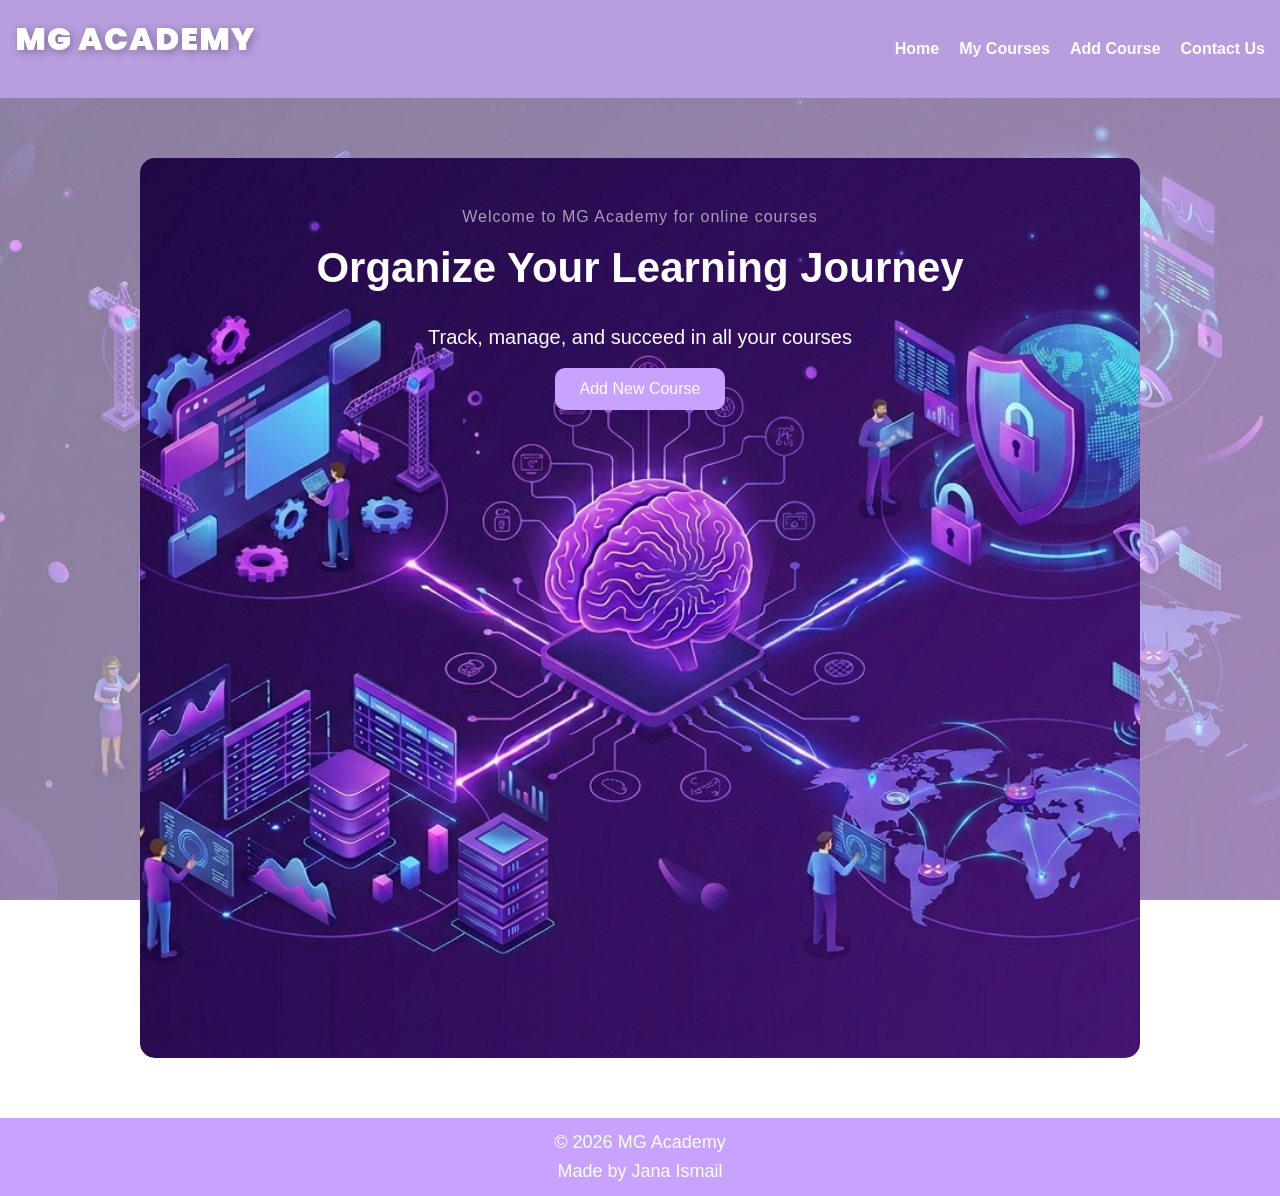
<file: index.html>
<!DOCTYPE html>
<html>
<head>
  <title>Home</title>
  <link rel="stylesheet" href="style.css">
</head>
<body>

<header>
  <link href="https://fonts.googleapis.com/css2?family=Poppins:wght@400;700;900&display=swap" rel="stylesheet">
  <div class="nav-container">
    
    <h2 class="logo">MG Academy</h2>

    <nav>
    <a href="index.html">Home</a>
    <a href="courses.html">My Courses</a>
    <a href="add-course.html">Add Course</a>
    <a href="contact.html">Contact Us</a>
   </nav>
  </div>
</header>

<main>
  <section class="home">
   <div class="overlay">
    <span class="small-text">Welcome to MG Academy for online courses</span>

     <h1>Organize Your Learning Journey</h1>
     <p>Track, manage, and succeed in all your courses</p>
     <a href="add-course.html" class="btn">Add New Course</a>
  </section>
</main>

<footer>
  <p>© 2026 MG Academy</p>
  <p>Made by Jana Ismail</p>
</footer>

</body>
</html>
</file>
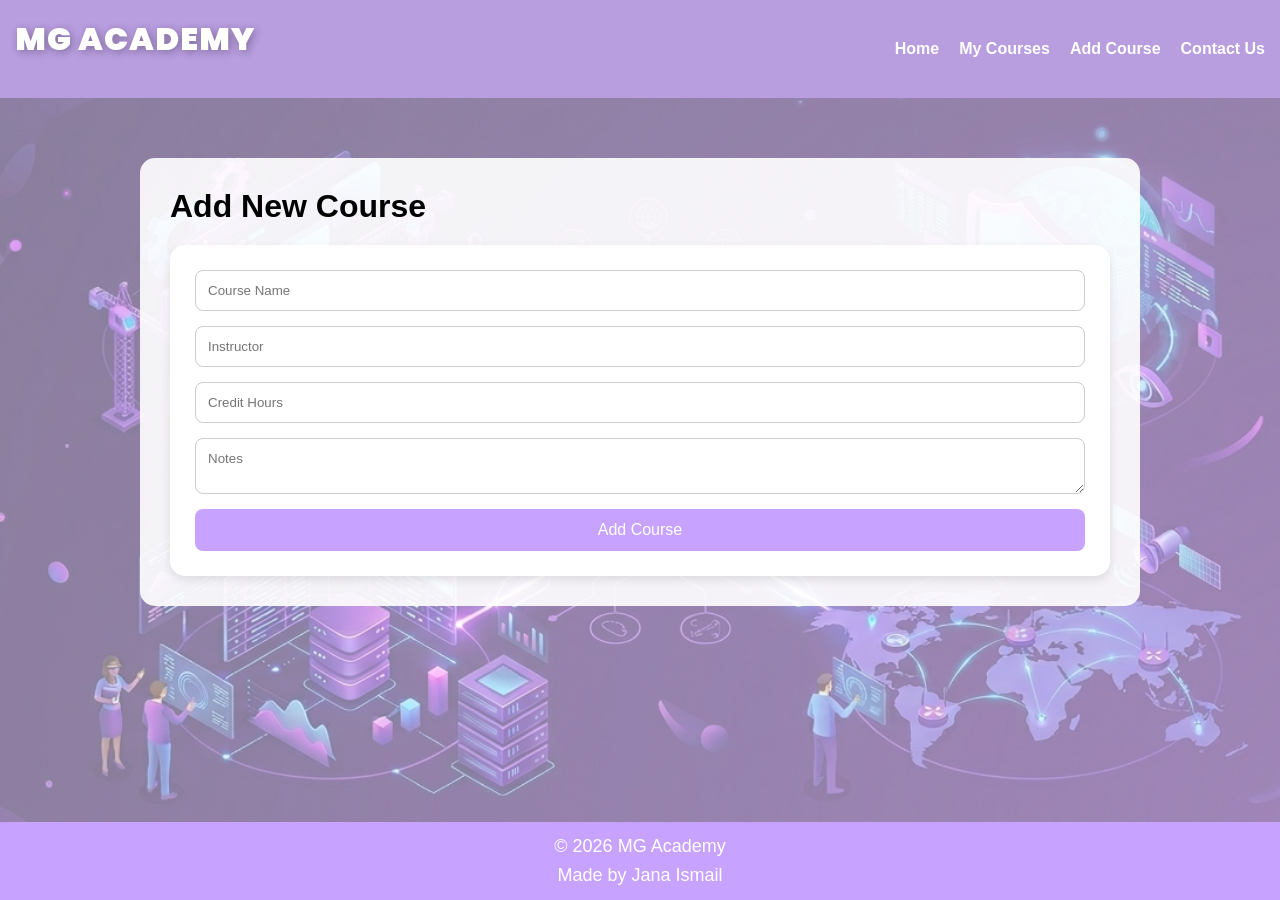
<file: add-course.html>
<!DOCTYPE html>
<html>
<head>
  <title>Add Course</title>
  <link rel="stylesheet" href="style.css">
</head>
<body>

<header>
  <link href="https://fonts.googleapis.com/css2?family=Poppins:wght@400;700;900&display=swap" rel="stylesheet">
  <div class="nav-container">

    <h2 class="logo">MG Academy</h2>
   <nav>
    <a href="index.html">Home</a>
    <a href="courses.html">My Courses</a>
    <a href="add-course.html">Add Course</a>
    <a href="contact.html">Contact Us</a>
   </nav>
  </div>
</header>

<main>
  <section>
    <h2>Add New Course</h2>

    <form>
      <input type="text" placeholder="Course Name" required>
      <input type="text" placeholder="Instructor" required>
      <input type="number" placeholder="Credit Hours" required>
      <textarea placeholder="Notes"></textarea>
      <button type="submit">Add Course</button>
    </form>

  </section>
</main>

<footer>
  <p>© 2026 MG Academy</p>
  <p>Made by Jana Ismail</p>
</footer>

</body>
</html>
</file>
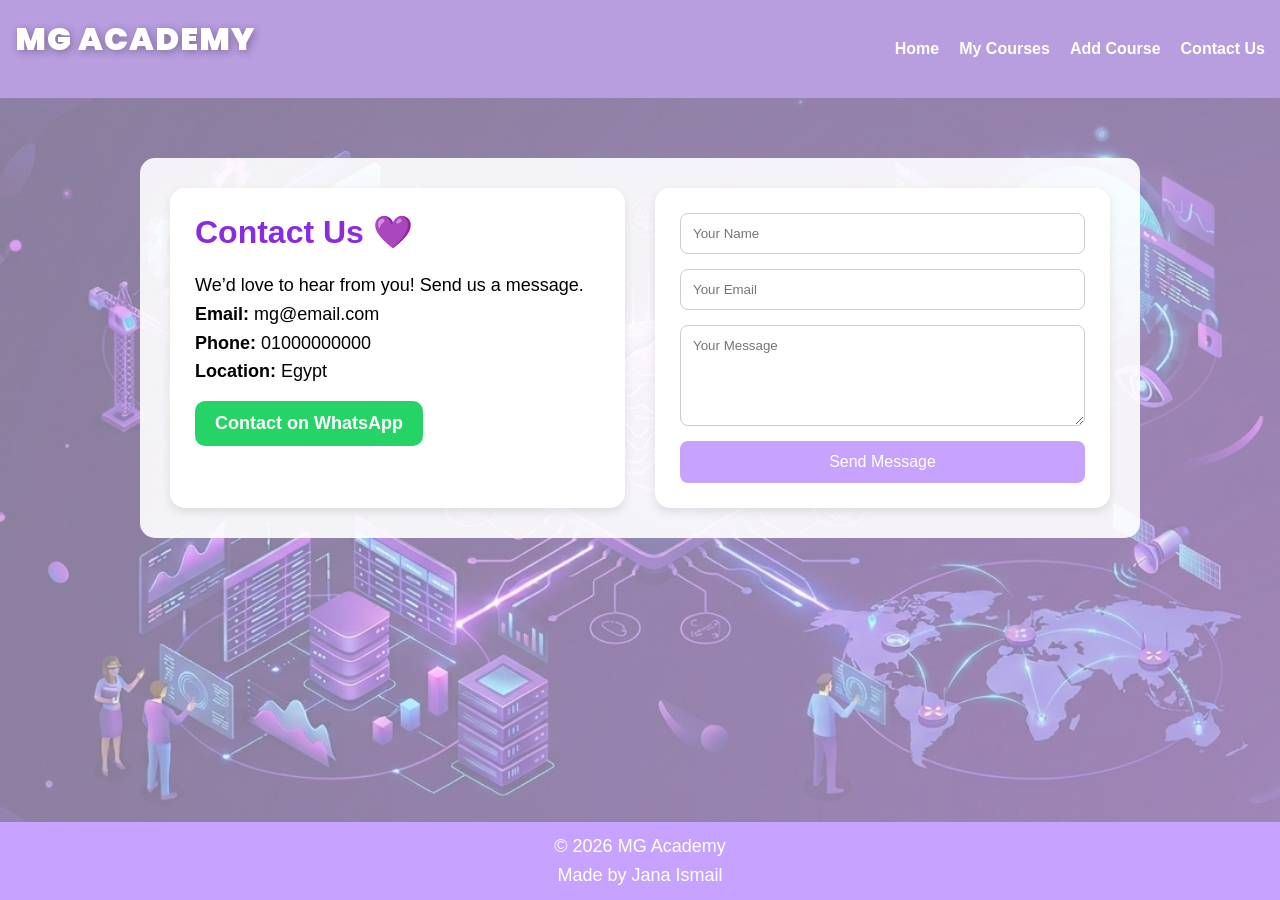
<file: contact.html>
<!DOCTYPE html>
<html>
<head>
  <title>Contact Us</title>
  <link rel="stylesheet" href="style.css">
</head>
<body>

<header>
  <link href="https://fonts.googleapis.com/css2?family=Poppins:wght@400;700;900&display=swap" rel="stylesheet">
  <div class="nav-container">

    <h2 class="logo">MG Academy</h2>
   <nav>
    <a href="index.html">Home</a>
    <a href="courses.html">My Courses</a>
    <a href="add-course.html">Add Course</a>
    <a href="contact.html">Contact Us</a>
   </nav>
  </div>
</header>

<main>
  <section class="contact-container">

    <!-- left -->
    <div class="contact-info">
      <h2>Contact Us 💜</h2>
      <p>We’d love to hear from you! Send us a message.</p>
      <p><strong>Email:</strong> mg@email.com</p>
      <p><strong>Phone:</strong> 01000000000</p>
      <p><strong>Location:</strong> Egypt</p>
    <a href="" target="_blank" class="whatsapp-btn">Contact on WhatsApp</a>
  
    </div>

    <!-- right -->
    <div class="contact-form">
      <form>
        <input type="text" placeholder="Your Name" required>
        <input type="email" placeholder="Your Email" required>
        <textarea placeholder="Your Message" rows="5"></textarea>
        <button type="submit">Send Message</button>
      </form>
    </div>

  </section>
</main>

<footer>
  <p>© 2026 MG Academy</p>
  <p>Made by Jana Ismail </p>
</footer>

</body>
</html>
</file>
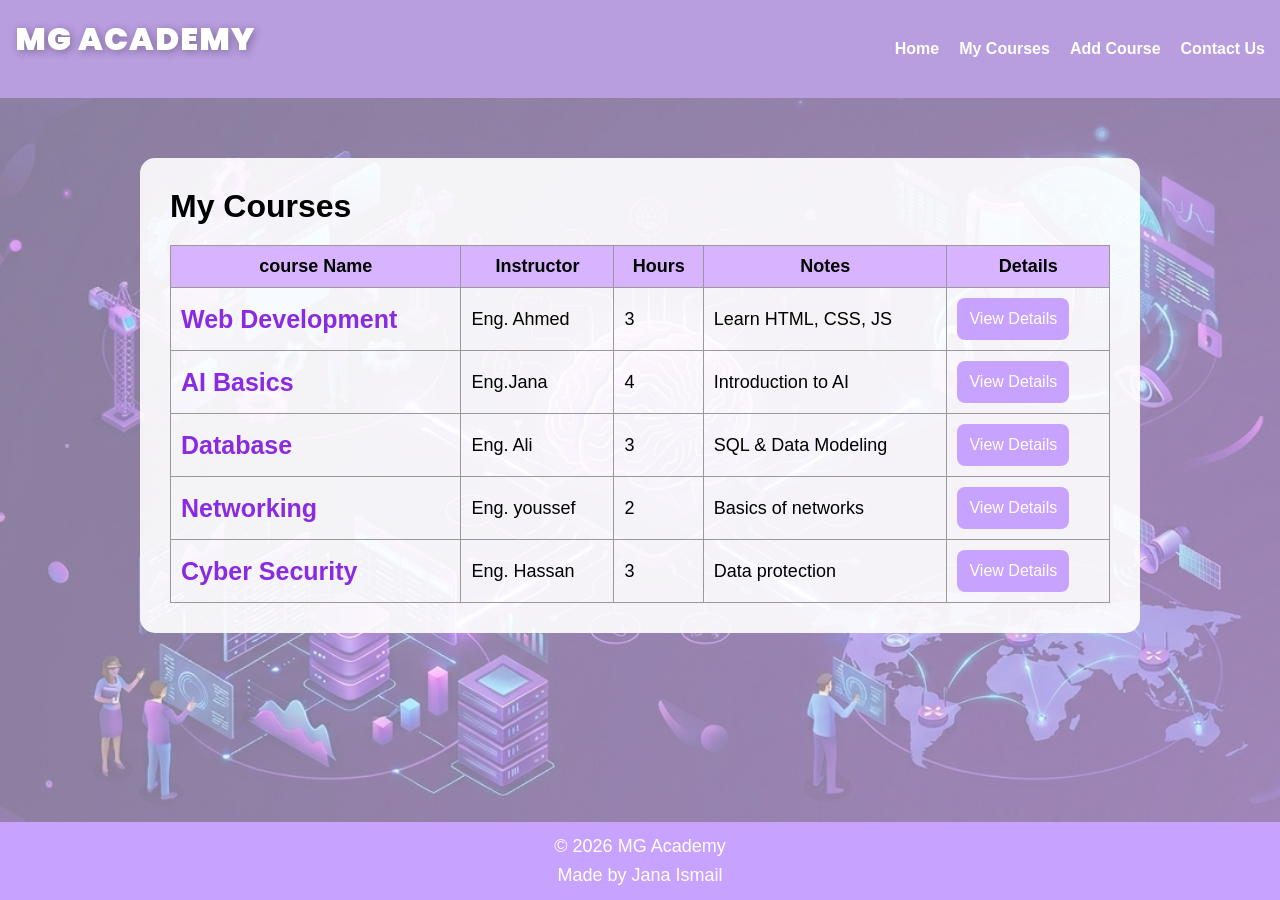
<file: courses.html>
<!DOCTYPE html>
<html>
<head>
  <title>My Courses</title>
  <link rel="stylesheet" href="style.css">
</head>
<body>

<header>
  <link href="https://fonts.googleapis.com/css2?family=Poppins:wght@400;700;900&display=swap" rel="stylesheet">
  <div class="nav-container">

    <h2 class="logo">MG Academy</h2>
   <nav>
    <a href="index.html">Home</a>
    <a href="courses.html">My Courses</a>
    <a href="add-course.html">Add Course</a>
    <a href="contact.html">Contact Us</a>
   </nav>
  </div>
</header>

<main>
  <section>
    <h2>My Courses</h2>
    <table>
      <tr>
        <th> course Name</th>
        <th>Instructor</th>
        <th>Hours</th>
        <th>Notes</th>
        <th>Details</th>
      </tr>
      <tr>
        <td  class= " tt ">Web Development</td>
        <td>Eng. Ahmed</td>
        <td>3</td>
        <td> Learn HTML, CSS, JS</td>
        <td><button>View Details</button></td>
      <tr>
        <td  class= " tt ">AI Basics</td>
        <td>Eng.Jana</td>
        <td>4</td>
        <td>Introduction to AI</td>
        <td><button>View Details</button></td>
      </tr>

      <tr>
        <td  class= " tt ">Database</td>
        <td>Eng. Ali</td>
        <td>3</td>
        <td> SQL & Data Modeling</td>
        <td><button>View Details</button></td>
      </tr>

      <tr>
        <td  class= " tt ">Networking</td>
        <td>Eng. youssef</td>
        <td>2</td>
        <td> Basics of networks</td>
        <td><button>View Details</button></td>
      </tr>

      <tr>
        <td class= " tt ">Cyber Security </td>
        <td>Eng. Hassan</td>
        <td>3</td>
        <td> Data protection</td>
        <td><button>View Details</button></td>
      </tr>

    </table>
  </section>
</main>

<footer>
  <p>© 2026 MG Academy</p>
  <p>Made by Jana Ismail</p>
</footer>

</body>
</html>
</file>
<file: style.css>
/* ===== Reset ===== */
* {
  margin: 0;
  box-sizing: border-box;
  font-family: Arial, sans-serif;
}

/* ===== Body + Background Image ===== */
body {
  min-height: 100vh;
  display: flex;
  flex-direction: column;
  font-size: clamp(14px, 2.5vw, 18px);
  background-image: url("course1.jpg");
  background-size: cover;
  background-position: center;
  background-repeat: no-repeat;
  background-attachment: fixed;
}

/* طبقة شفافة */
body::before {
  content: "";
  position: fixed;
  top: 0;
  left: 0;
  width: 100%;
  height: 100%;
  background: rgba(255, 255, 255, 0.477);
  z-index: -1;
}

/* ===== Navbar ===== */
header {
  background-color: #b89ddf;
  padding: 15px;
}

nav {
  display: flex;
  justify-content: center;
  gap: 25px;
}

nav a {
  text-decoration: none;
  color: white;
  font-weight: bold;
  transition: 0.3s;
}

nav a:hover {
  color: #4b0082;
}

/* ===== Main ===== */
main {
  flex: 1;
  padding: 40px 20px;
}

/* ===== Sections ===== */
section {
  background: rgba(255, 255, 255, 0.9);
  padding: 30px;
  border-radius: 15px;
  margin: 20px auto;
  width: 90%;
  max-width: 1000px;
}

/* ===== Titles ===== */

h1 {
  font-size: clamp(26px, 6vw, 42px);
  
  margin-bottom: 20px;
}

h2 {
  font-size: clamp(22px, 5vw, 32px);
  margin-bottom: 20px;
}

h3 {
  font-size: clamp(18px, 4vw, 24px);
}
p {
  font-size: clamp(14px, 3vw, 18px);
  line-height: 1.6;
}

/* =====  (Home) ===== */
.home{
  height: 100vh;
  background-image: url("course1.jpg");
  background-size: cover;
  background-position: center;
  
  display: flex;
  align-items: center;
  justify-content: center;
}

/* Overlay */
.overlay {
  width: 100%;
  height: 100%;
  color: rgba(255, 255, 255, 0.659);
  display: flex;
  flex-direction: column;
  justify-content: ltr;
  align-items: center;
  text-align: center;
  padding: 20px;
}
.overlay h1 {
  font-size: 42px;
  margin-bottom: 10px;
  line-height: 1.3;
}

.overlay p {
  font-size: 20px;
  max-width: 600px;
  line-height: 1.6;
}
/* Button */
.btn {
  background-color: #c8a2ff;
  padding: 12px 25px;
  color: white;
  text-decoration: none;
  border-radius: 10px;
  transition: 0.3s;
}
button,.btn {
  font-size: clamp(14px, 3vw, 16px);
}
.btn:hover {
  background-color: #8a2be2;
}


.course-card button {
  margin-top: 10px;
  width: 100%;
  padding: 10px;
  border: none;
  background-color: #c8a2ff;
  color: white;
  border-radius: 8px;
  cursor: pointer;
  transition: 0.3s;
}

.course-card button:hover {
  background-color: #8a2be2;
}

/* ===== Form ===== */
form {
  background: white;
  padding: 25px;
  border-radius: 15px;
  box-shadow: 0 4px 10px rgba(0,0,0,0.1);

  display: flex;
  flex-direction: column;
  gap: 15px;
}

input, textarea {
  padding: 12px;
  border: 1px solid #ccc;
  border-radius: 8px;
}

button {
  background-color: #c8a2ff;
  border: none;
  padding: 12px;
  color: white;
  cursor: pointer;
  border-radius: 8px;
  transition: 0.3s;
}

button:hover {
  background-color: #8a2be2;
}

/* ===== Contact Page ===== */
.contact-container {
  display: grid;
  grid-template-columns: 1fr 1fr;
  gap: 30px;
}

.contact-info {
  background: white;
  padding: 25px;
  border-radius: 15px;
  box-shadow: 0 4px 10px rgba(0,0,0,0.1);
}

.contact-info h2 {
  color: #8a2be2;
}
.contact-info p{
  color:black ;
}
.contact-form form {
  height: 100%;
}

/* Hover effect */
.contact-info:hover,
.contact-form form:hover {
  transform: translateY(-5px);
  transition: 0.3s;
}

/* ===== Footer ===== */
footer {
  background-color: #c8a2ff;
  color: white;
  text-align: center;
  padding: 10px;
}

/* ===== Animation ===== */
@keyframes fadeIn {
  from {
    opacity: 0;
    transform: translateY(10px);
  }
  to {
    opacity: 1;
    transform: translateY(0);
  }
}

/* ===== Responsive ===== */
@media (max-width: 768px) {
  nav {
    flex-direction: column;
  }
  .nav-container {
    flex-direction: column;
    gap: 10px;
  }
  .contact-container {
    grid-template-columns: 1fr;
  }
  main {
    padding: 20px 10px;
  }

  section {
    padding: 20px;
  }
  .home {
    height: 70vh;
  }
}
.home h1,p{
  
  color:white;
}

.whatsapp-btn {
  display: inline-block;
  margin-top: 15px;
  background-color: #25D366;
  color: white;
  padding: 12px 20px;
  border-radius: 10px;
  text-decoration: none;
  font-weight: bold;
  transition: 0.3s;
}

.whatsapp-btn:hover {
  background-color: #1ebe5d;
  transform: scale(1.05);
}
.small-text {
  font-size: 16px;
  opacity: 0.9;
  letter-spacing: 1px;
}
.overlay {
  gap: 15px;
}
/* container */
.nav-container {
  display: flex;
  justify-content: space-between;
  align-items: center;
}

/* اللوجو */
.logo {
  color: white;
  font-weight: 900;
  font-size: 32px;
  letter-spacing: 1px;
  transition: 0.3s;
  text-transform: uppercase;
  font-family: 'Poppins', sans-serif;
  text-shadow: 2px 2px 8px rgba(0,0,0,0.3);
  
 
}

/* navbar */
nav {
  display: flex;
  gap: 20px;
}
nav a {
  font-size: clamp(14px, 3vw, 16px);
}
.course-card:hover {
  transform: translateY(-10px) scale(1.02);
}
header {
  position: sticky;
  top: 0;
  z-index: 1000;
}
table {
  width: 100%;
  margin: auto;
  border-collapse: collapse;
}

table, th, td {
  border: 1px solid #999;
}

th {
  background-color: #d8b4ff;
}

td, th {
  padding: 10px;
}
.tt{
  color : #8a2be2;
  font-size:clamp(25px, 5vw, 20px);
  font-weight: bold;
} 


tr:hover {
  background-color: #eee;
}
</file>
